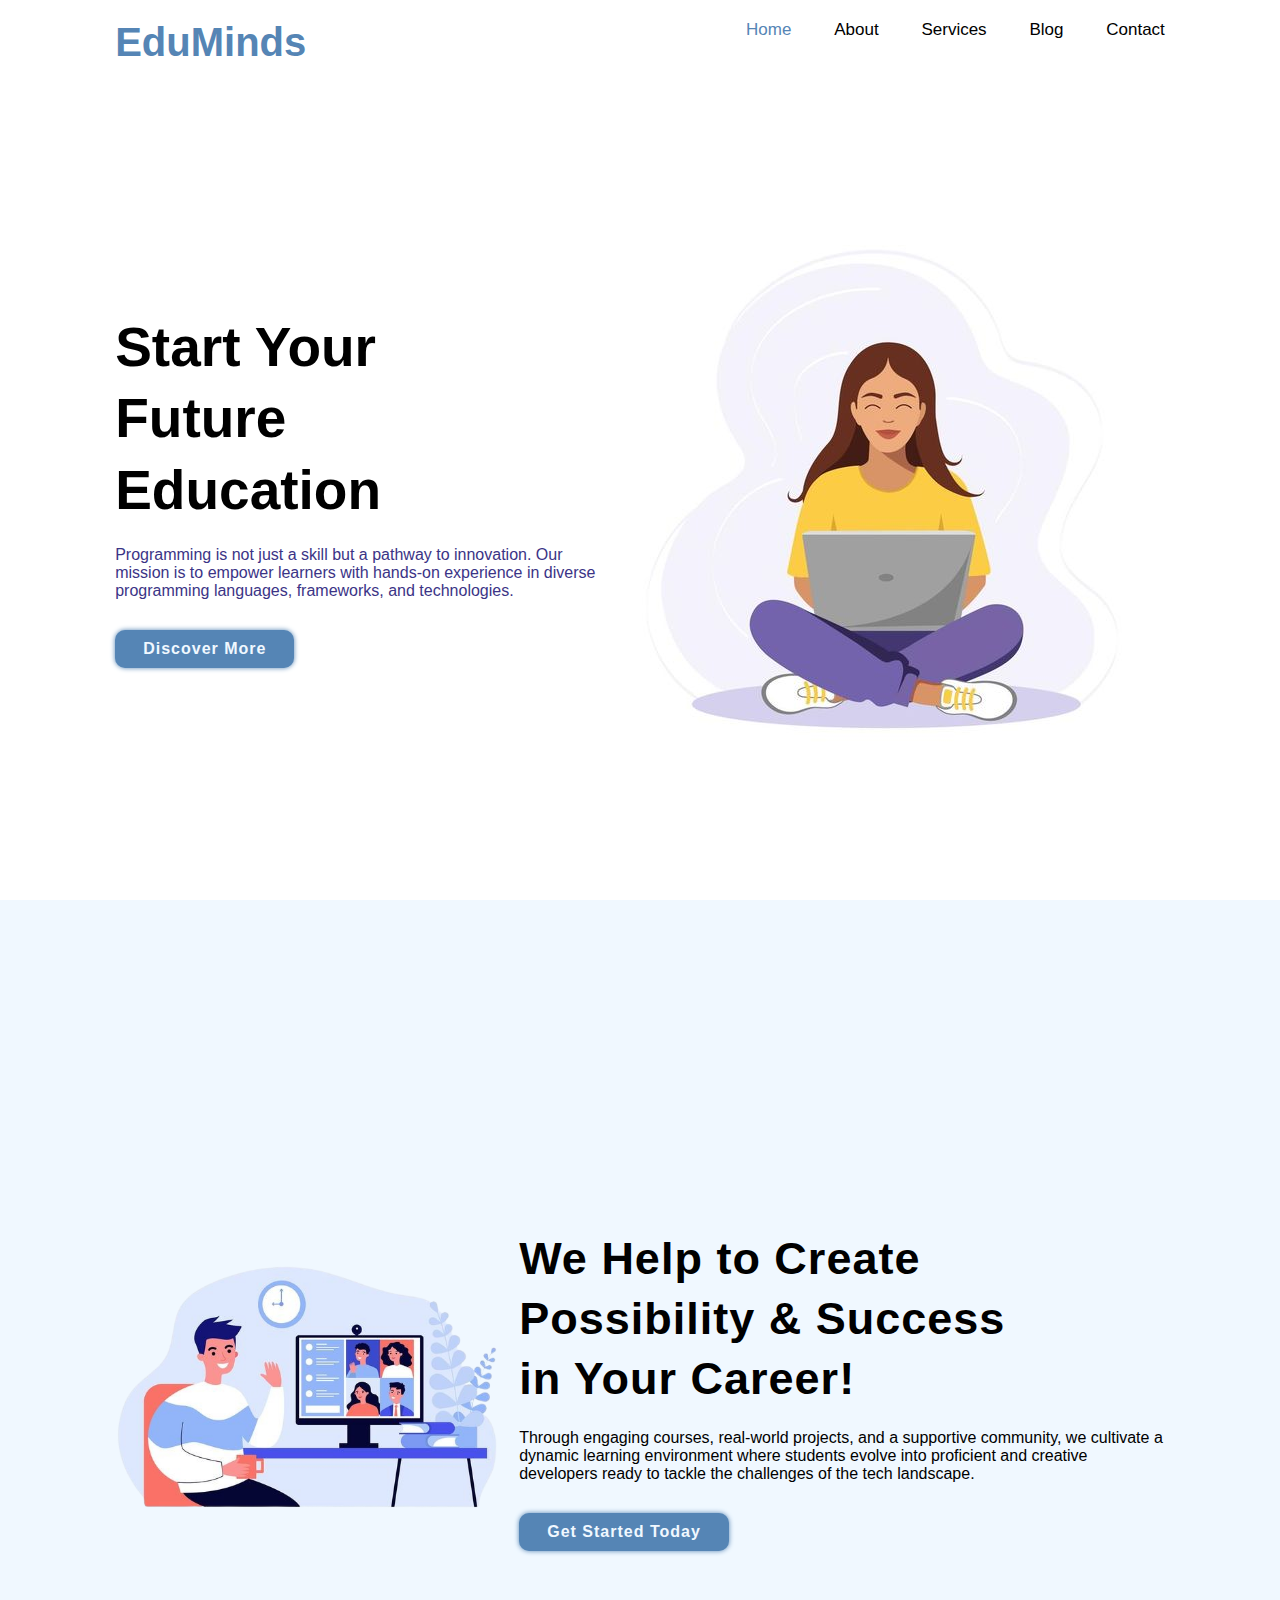
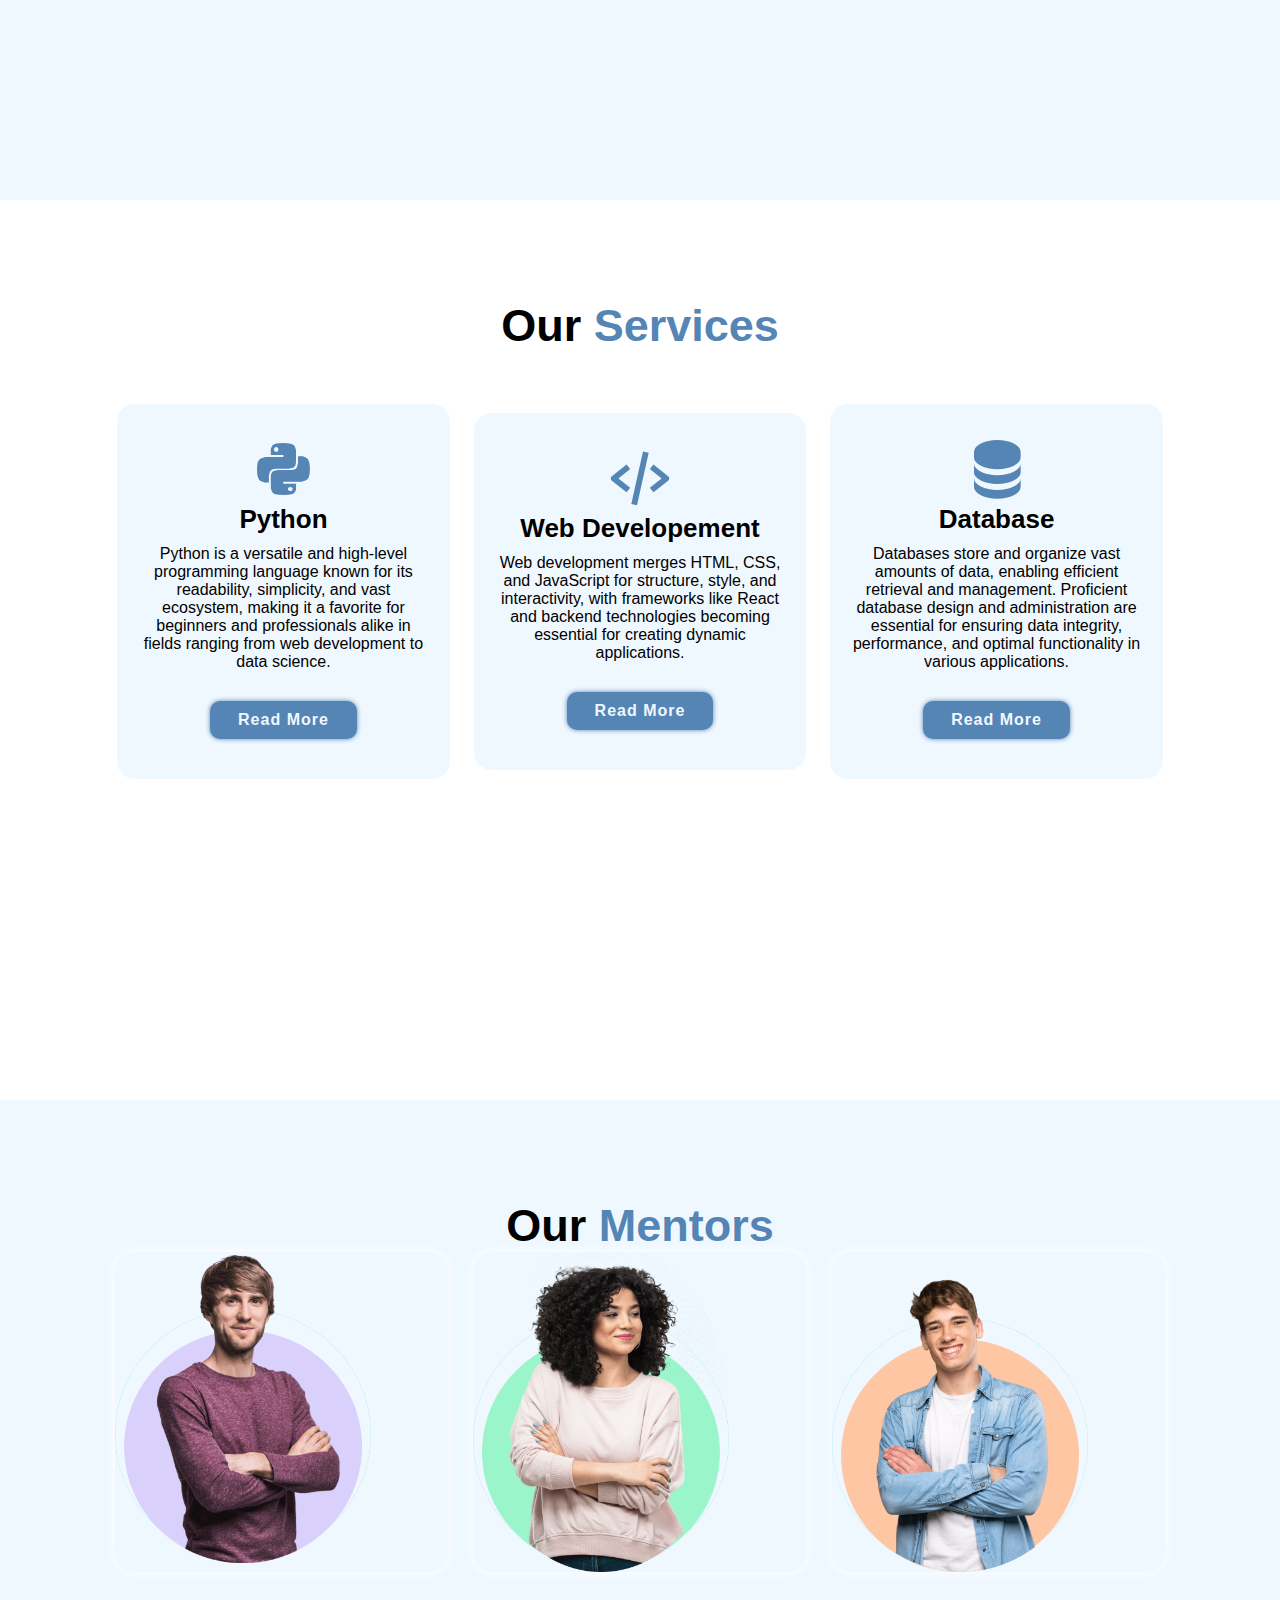
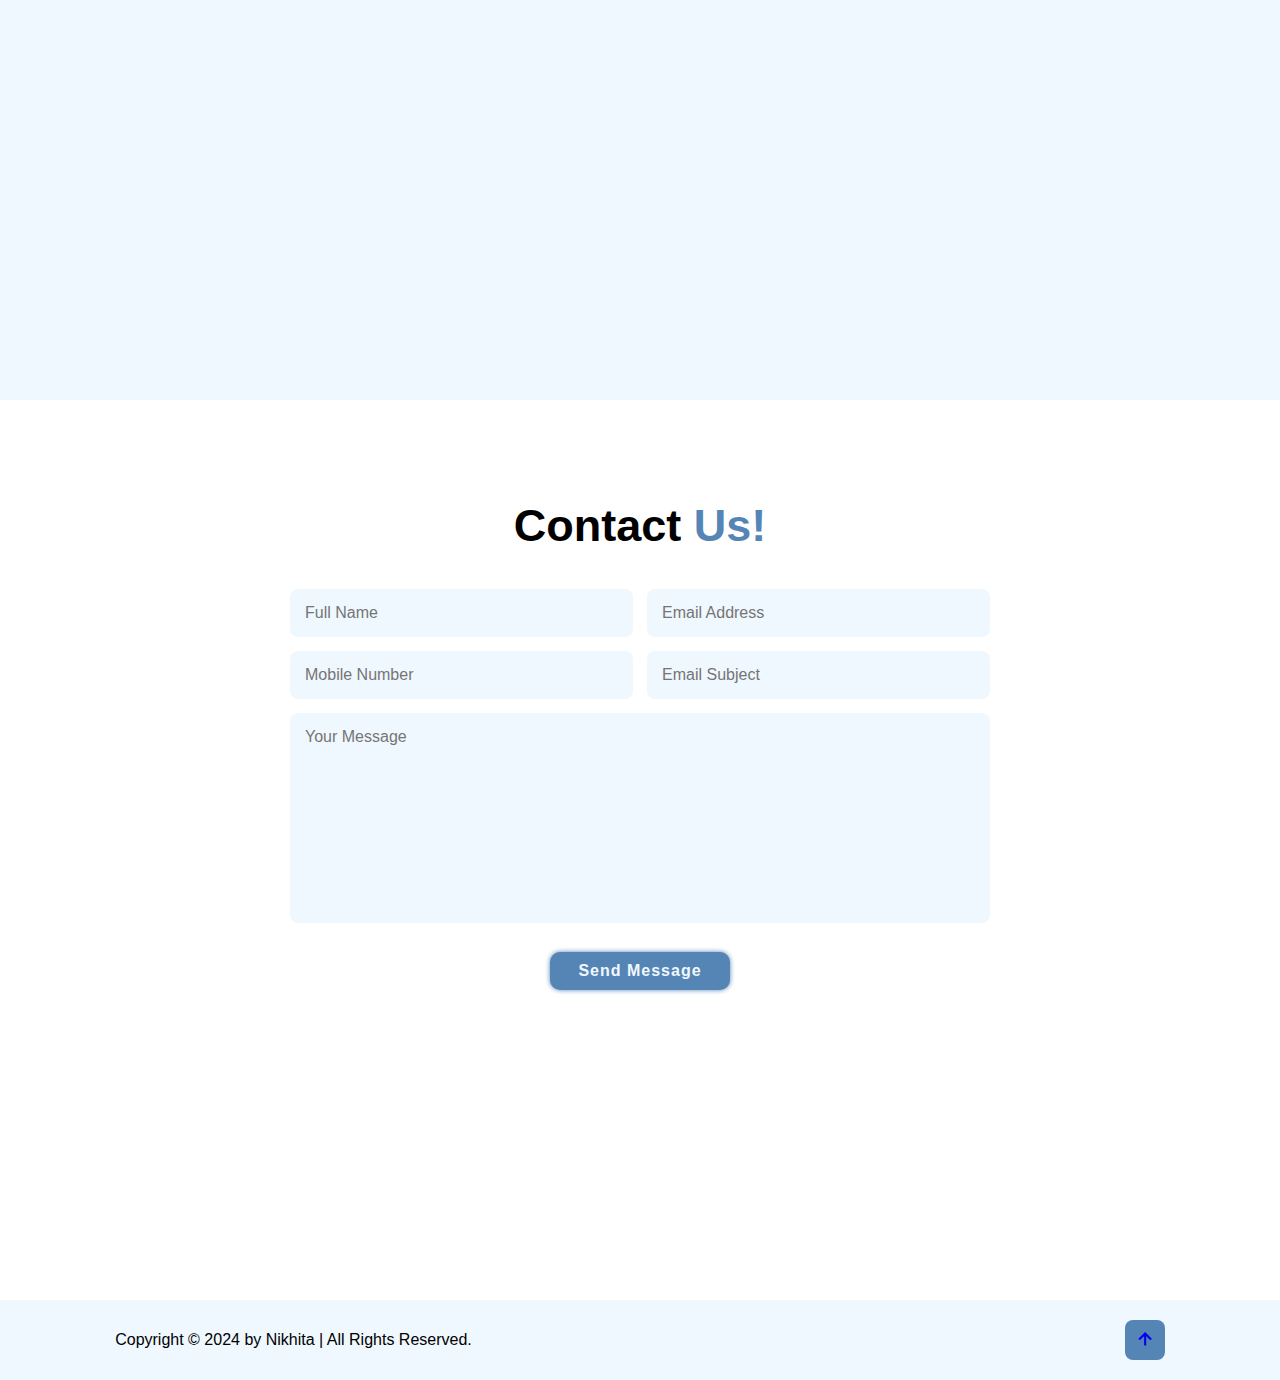
<file: LandingPage/index.html>
<!DOCTYPE html>
<html lang="en">

<head>
    <meta charset="UTF-8">
    <meta name="viewport" content="width=device-width, initial-scale=1.0">
    <title>Education Landing Page</title>
    <!-- custom css -->
    <link rel="stylesheet" href="style.css">
    <!-- box icons -->
    <link href='https://unpkg.com/boxicons@2.1.4/css/boxicons.min.css' rel='stylesheet'>
</head>

<body>
    <!-- header design -->
    <header class="header">
        <div class="heading">
            <h1>EduMinds</h1>
        </div>
        <i class='bx bx-menu' id="menu-icon"></i>

        <nav class="navbar">
            <a href="#home" class="active">Home</a>
            <a href="#about">About</a>
            <a href="#services">Services</a>
            <a href="#blog">Blog</a>
            <a href="#contact">Contact</a>
        </nav>
    </header>
    <!-- home section design -->
    <section class="home" id="home">
        <div class="home-content">
            <h1>Start Your<br>Future<br>Education</h1>
            <p>Programming is not just a skill but a pathway to innovation. Our mission is to empower learners with hands-on experience in diverse programming languages, frameworks, and technologies.
            </p>
            <a href="#" class="btn">Discover More</a>
        </div>

        <div class="woman-img">
            <img src="woman.jpg" alt="woman">
        </div>
    </section>

    <!-- about section design -->
    <section class="about" id="about">
        <div class="about-img">
            <img src="about.png" alt="image">
        </div>
        <div class="about-content">
            <h3>We Help to Create <br>Possibility & Success<br> in Your Career!</h3>
            <p>Through engaging courses, real-world projects, and a supportive community, we cultivate a dynamic learning environment where students evolve into proficient and creative developers ready to tackle the challenges of the tech landscape.</p>
            <a href="#" class="btn">Get Started Today</a>
        </div>
    </section>

    <!-- services section design -->
    <section class="services" id="services">
        <h2 class="heading">Our <span>Services</span></h2>
        <div class="services-container">
            <div class="services-box">
                <i class='bx bxl-python'></i>
                <h3>Python</h3>
                <p>Python is a versatile and high-level programming language known for its readability, simplicity, and vast ecosystem, making it a favorite for beginners and professionals alike in fields ranging from web development to data science.</p>
                <a href="#" class="btn">Read More</a>
            </div>

            <div class="services-box">
                <i class='bx bx-code-alt'></i>
                <h3>Web Developement</h3>
                <p>Web development merges HTML, CSS, and JavaScript for structure, style, and interactivity, with frameworks like React and backend technologies becoming essential for creating dynamic applications.</p>
                <a href="#" class="btn">Read More</a>
            </div>

            <div class="services-box">
                <i class='bx bxs-data'></i>
                <h3>Database</h3>
                <p>Databases store and organize vast amounts of data, enabling efficient retrieval and management. Proficient database design and administration are essential for ensuring data integrity, performance, and optimal functionality in various applications.</p>
                <a href="#" class="btn">Read More</a>
            </div>
        </div>
    </section>
    <!--Blog design -->
    <section class="blog" id="blog">
        <h2 class="heading">Our <span>Mentors</span></h2>
        <div class="blog-container">
            <div class="blog-box">
                <img src="instructor-1.png" alt="">
                <div class="blog-layer">
                    <h4>Python</h4>
                    <h1>John</h1>
                    <p>Hey there, I'm your Python sensei, weaving through the loops of humor and code to make Python as easy to digest as your favorite snack—no more confusing hieroglyphics!</p>
                    <div class="link">
                        <a href="#"><i class='bx bxl-google'></i></a>
                        <a href="#"><i class='bx bxl-linkedin'></i></a>
                        <a href="#"><i class='bx bxl-github'></i></a>
                    </div>
                </div>
            </div>

            <div class="blog-box">
                <img src="instructor-2.png" alt="">
                <div class="blog-layer">
                    <h4>Web Design</h4>
                    <p>
                        I'm Selina, a seasoned web development mentor with expertise in cutting-edge technologies, dedicated to empowering and guiding individuals to exceed industry standards.</p>
                    <div class="link">
                        <a href="#"><i class='bx bxl-google'></i></a>
                        <a href="#"><i class='bx bxl-linkedin'></i></a>
                        <a href="#"><i class='bx bxl-github'></i></a>
                    </div>
                </div>
            </div>

            <div class="blog-box">
                <img src="instructor-3.png" alt="">
                <div class="blog-layer">
                    <h4>Database</h4>
                    <p>I am nick, experienced Database Mentor specializing in designing, implementing, and optimizing systems, dedicated to simplifying complex concepts for individuals navigating the dynamic realm of databases.</p>
                    <div>
                        <a href="#"><i class='bx bxl-google'></i></a>
                        <a href="#"><i class='bx bxl-linkedin'></i></a>
                        <a href="#"><i class='bx bxl-github'></i></a>
                    </div>
                </div>
            </div>
        </div>
    </section>
    <!-- Contact section design -->
    <section class="contact" id="contact">
        <h2 class="heading">Contact <span>Us!</span></h2>

        <form action="#">
            <div class="input-box">
                <input type="text" placeholder="Full Name">
                <input type="email" placeholder="Email Address">
            </div>
            <div class="input-box">
                <input type="number" placeholder="Mobile Number">
                <input type="text" placeholder="Email Subject">
            </div>
            <textarea name="" id="" cols="30" rows="10" placeholder="Your Message"></textarea>
            <input type="submit" value="Send Message" class="btn">
        </form>
    </section>
    <!-- footer design -->
    <footer class="footer">
        <div class="footer-text">
            <p>Copyright &copy; 2024 by Nikhita | All Rights Reserved.</p>
        </div>

        <div class="footer-iconTop">
            <a href="#home"><i class='bx bx-up-arrow-alt'></i></a>
        </div>
    </footer>

    <!-- custom js -->
    <script src="script.js"></script>
</body>

</html>
</file>
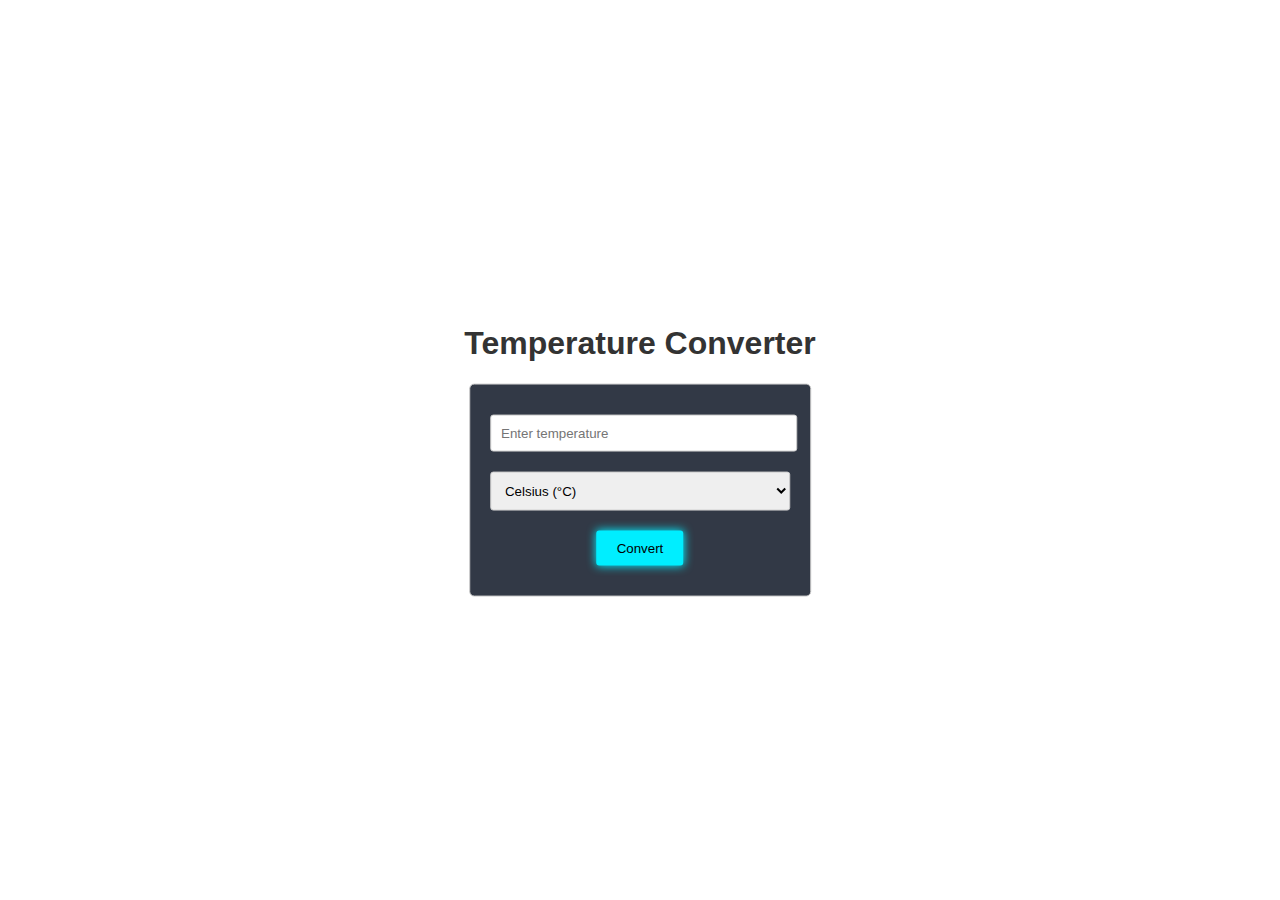
<file: Task-3/index.html>
<!DOCTYPE html>
<html>

<head>
    <title>Temperature Converter</title>
    <link rel="stylesheet" href="style.css">
</head>

<body>
    <div class="center">
        <h1>Temperature Converter</h1>
        <div class="container">
            <input type="number" id="temperature" placeholder="Enter temperature">
            <select id="unit">
                <option value="celsius">Celsius (°C)</option>
                <option value="fahrenheit">Fahrenheit (°F)</option>
            </select>
            <button onclick="convertTemperature()">Convert</button>
            <div id="result"></div>
        </div>
    </div>

    <script src="script.js"></script>
</body>

</html>
</file>
<file: LandingPage/style.css>
* {
    margin: 0;
    padding: 0;
    box-sizing: border-box;
    text-decoration: none;
    border: none;
    outline: none;
    scroll-behavior: smooth;
    font-family: 'Poppins', sans-serif;
    cursor: pointer;
}

/* CSS to hide number input spinner */
input[type="number"]::-webkit-inner-spin-button,
input[type="number"]::-webkit-outer-spin-button {
  -webkit-appearance: none;
  margin: 0;
}

:root {
    --bg-color: #ffffff;
    --second-bg-color: aliceblue;
    --text-color: #000000;
    --second-text-color: #3B3486;
    --main-color: #5585b5;
}

html {
    font-size: 62.5%;
    overflow-x: hidden;
}

body {
    background: var(--bg-color);
    color: var(--text-color);
}

section {
    min-height: 100vh;
    padding: 10rem 9% 2rem;
}

.header {
    position: fixed;
    top: 0;
    left: 0;
    width: 100%;
    padding: 2rem 9%;
    background: var(--bg-color);
    display: flex;
    justify-content: space-between;
    z-index: 100;
}

.header.sticky{
    border-bottom: .1rem solid rgba(0,0,0,.2);
}

.header .heading{
        font-size: 2rem;
        font-weight: 700;
        color: var(--main-color);
}

.logo {
    font-size: 3rem;
    color: var(--main-color);
    font-weight: 600;
    cursor: default;
}

.navbar a {
    font-size: 1.7rem;
    color: var(--text-color);
    margin-left: 4rem;
    transition: .3s;
}

.navbar a:hover,
.navbar a.active {
    color: var(--main-color);
}

#menu-icon {
    font-size: 3.6rem;
    color: var(--text-color);
    display: none;
}

.home {
    display: flex;
    justify-content: center;
    align-items: center;
}

.home-img img {
    width: 35vw;
}

span {
    color: var(--main-color);
}

.home-content h1 {
    font-size: 5.5rem;
    font-weight: 700;
    line-height: 1.3;
    margin-bottom: 2rem;
}

.home-content p {
    font-size: 1.6rem;
    margin-bottom: 3rem;
    color: var(--second-text-color);
}

.btn {
    display: inline-block;
    padding: 1rem 2.8rem;
    background: var(--main-color);
    border-radius: 1rem;
    box-shadow: 0 0 0.5rem var(--main-color);
    font-size: 1.6rem;
    color: var(--second-bg-color);
    letter-spacing: .1rem;
    font-weight: 600;
    transition: .6s ease;
}

.btn:hover {
    box-shadow: none;
}

.about {
    display: flex;
    justify-content: center; 
    align-items: center;
    gap: 2rem;
    background: var(--second-bg-color);
}

.about-img img {
    width: 30vw;
}

.heading {
    text-align: center;
    font-size: 4.5rem;
}

.about-content h3 {
    font-size: 4.5rem;
    letter-spacing: .1rem;
    line-height: 6rem;
}

.about-content p {
    font-size: 1.6rem;
    margin: 2rem 0 3rem;
}

.services h2 {
    margin-bottom: 5rem;
}

.services-container {
    display: flex;
    justify-content: center;
    align-items: center;
    flex-wrap: wrap;
    gap: 2rem;
}

.services-container .services-box {
    flex: 1 1 30rem;
    background: var(--second-bg-color);
    padding: 3rem 2rem 4rem;
    border-radius: 2rem;
    text-align: center;
    border: .2rem solid var(--bg-color);
    transition: .6s ease;
}

.services-container .services-box:hover {
    border-color: var(--main-color);
    transform: scale(1.02);
}

.services-box i {
    font-size: 7rem;
    color: var(--main-color);
}

.services-box h3 {
    font-size: 2.6rem;
}

.services-box p {
    font-size: 1.6rem;
    margin: 1rem 0 3rem;
}

.blog {
    background: var(--second-bg-color);
}

.blog-container {
    display: grid;
    grid-template-columns: repeat(3, 1fr);
    align-items: center;
    gap: 2.5rem;
}

.blog-container .blog-box {
    position: relative;
    border-radius: 2rem;
    box-shadow: 0 0 1rem var(--bg-color);
    overflow: hidden;
    display: flex;
}

.blog-box img {
    width: 20vw;
    height: 25vw;
    transition: .6s ease;
}

.blog-box:hover img {
     transform: scale(1.1);
}

.blog-box .blog-layer {
    position: absolute;
    bottom: 0;
    left: 0;
    width: 100%;
    height: 100%;
    background: linear-gradient(rgba(255, 255, 255, 0.8), var(--main-color));
    display: flex;
    justify-content: center;
    align-items: center;
    flex-direction: column;
    text-align: center;
    padding: 0 4rem;
    transform: translateY(100%);
    transition: .6s ease;
}

.blog-box:hover .blog-layer{
    transform: translateY(0);
}

.blog-layer  h4{
    font-size: 3rem;
    margin: 10rem 1rem;
}

.blog-layer p{
    font-size: 1.6rem;
    margin: .3rem 0 1rem;
 }

.blog-layer a{
    display: inline-flex;
    justify-content: center;
    align-items: center;
    width: 3rem;
    height: 3rem;
    margin-right: 1rem;
    margin-bottom: 4rem;
    background: var(--text-color);
    border-radius: 50%;
}

.blog-layer a i{
    font-size: 1.5rem;
    color: var(--second-bg-color);
}

.link{
    display: inline;
}

.contact h2{
    margin-bottom: 3rem;
}

.contact form{
    max-width: 70rem;
    margin: 1rem auto;
    text-align: center;
    margin-bottom: 3rem;
}

.contact form .input-box{
    display: flex;
    justify-content: space-between;
    flex-wrap: wrap;
}

.contact form .input-box input,.contact form textarea{
    width: 100%;
    padding: 1.5rem;
    font-size: 1.6rem;
    color: var(--text-color);
    background: var(--second-bg-color);
    border-radius: .8rem;
    margin: .7rem 0;
}

.contact form .input-box input{
    width: 49%;
}

.contact form textarea{
    resize: none;
}

.contact form .btn{
    margin-top: 2rem;
}

.footer{
    display: flex;
    justify-content: space-between;
    align-items: center;
    flex-wrap: wrap;
    padding: 2rem 9%;
    background: var(--second-bg-color);
}

.footer-text p {
    font-size: 1.6rem;
}

.footer-iconTop a{
    display: inline-flex;
    justify-content: center;
    align-items: center;
    padding: .8rem;
    background: var(--main-color);
    border-radius: .8rem;
    transition: .6s ease;
}

.footer-iconTop a:hover{
    box-shadow: 0 0 1rem var(--main-color);
}

.footer-iconTop a i {
    font-size: 2.4rem;
    columns: var(--second-bg-color);
}
</file>
<file: Task-3/style.css>
body {
    font-family: Arial, sans-serif;
    text-align: center;
}

.center {
    position: absolute;
    top: 50%;
    left: 50%;
    transform: translate(-50%, -50%);
}

h1 {
    color: #333;
}

.container {
    max-width: 300px;
    margin: 0 auto;
    padding: 20px;
    border: 1px solid #ccc;
    border-radius: 5px;
    background-color: #323946;
}

input[type="number"] {
    width: 95%;
    padding: 10px;
    margin: 10px 0;
    border: 1px solid #ccc;
    border-radius: 3px;
}

select {
    width: 100%;
    padding: 10px;
    margin: 10px 0;
    border: 1px solid #ccc;
    border-radius: 3px;
}

button {
    display: inline-block;
    background-color: #0ef;
    color: #000;
    font-weight: 500;
    border-radius: 2rem;
    box-shadow: 0 0 .6rem #0ef;
    padding: 10px 20px;
    border: none;
    border-radius: 3px;
    cursor: pointer;
    margin-top: 10px;
    transition: 1s ease;
}

button:hover{
    box-shadow: none;
}

#result {
    margin-top: 10px;
    font-weight: bold;
    color: aliceblue;
}
</file>
